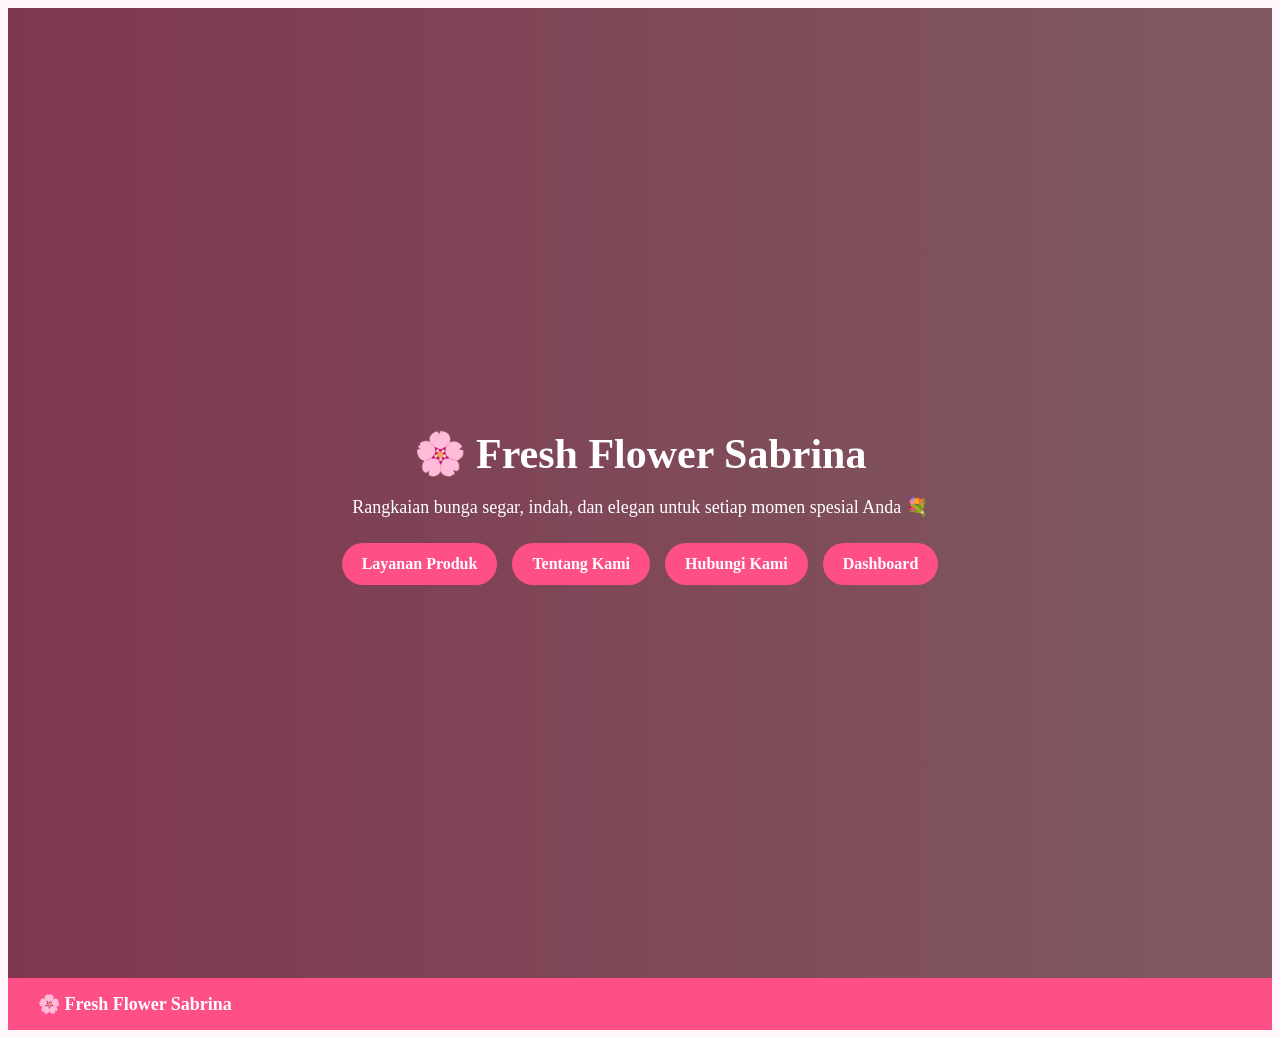
<file: index.html>
<!DOCTYPE html>
<html>
<head>
    <title>Promosi Fresh Flower Sabrina</title>
    <link rel="stylesheet" href="style.css">
</head>
<div id="orderModal" class="modal">

    <div class="modal-content">
        <h2>🌸 Pesanan Fresh Flower Sabrina</h2>
        <p>Kamu akan diarahkan ke WhatsApp untuk melakukan pemesanan bunga 💐</p>

        <button onclick="goToWhatsApp()" class="btn-modal">
            Lanjut ke WhatsApp
        </button>

        <button onclick="closeOrder()" class="btn-cancel">
            Batal
        </button>
    </div>

</div>
<body>

<div class="hero">
    <div class="hero-content">
        <h1>🌸 Fresh Flower Sabrina</h1>
        <p>Rangkaian bunga segar, indah, dan elegan untuk setiap momen spesial Anda 💐</p>

        <div class="hero-btn">
            <a href="layanan.html" class="btn">Layanan Produk</a>
            <a href="about.html" class="btn">Tentang Kami</a>
            <a href="contact.html" class="btn">Hubungi Kami</a>
            <a href="dashboard.html" class="btn">Dashboard</a>
        </div>
    </div>
</div>

</body>
</html>
<div class="navbar">
    <div class="logo">🌸 Fresh Flower Sabrina</div>
</file>
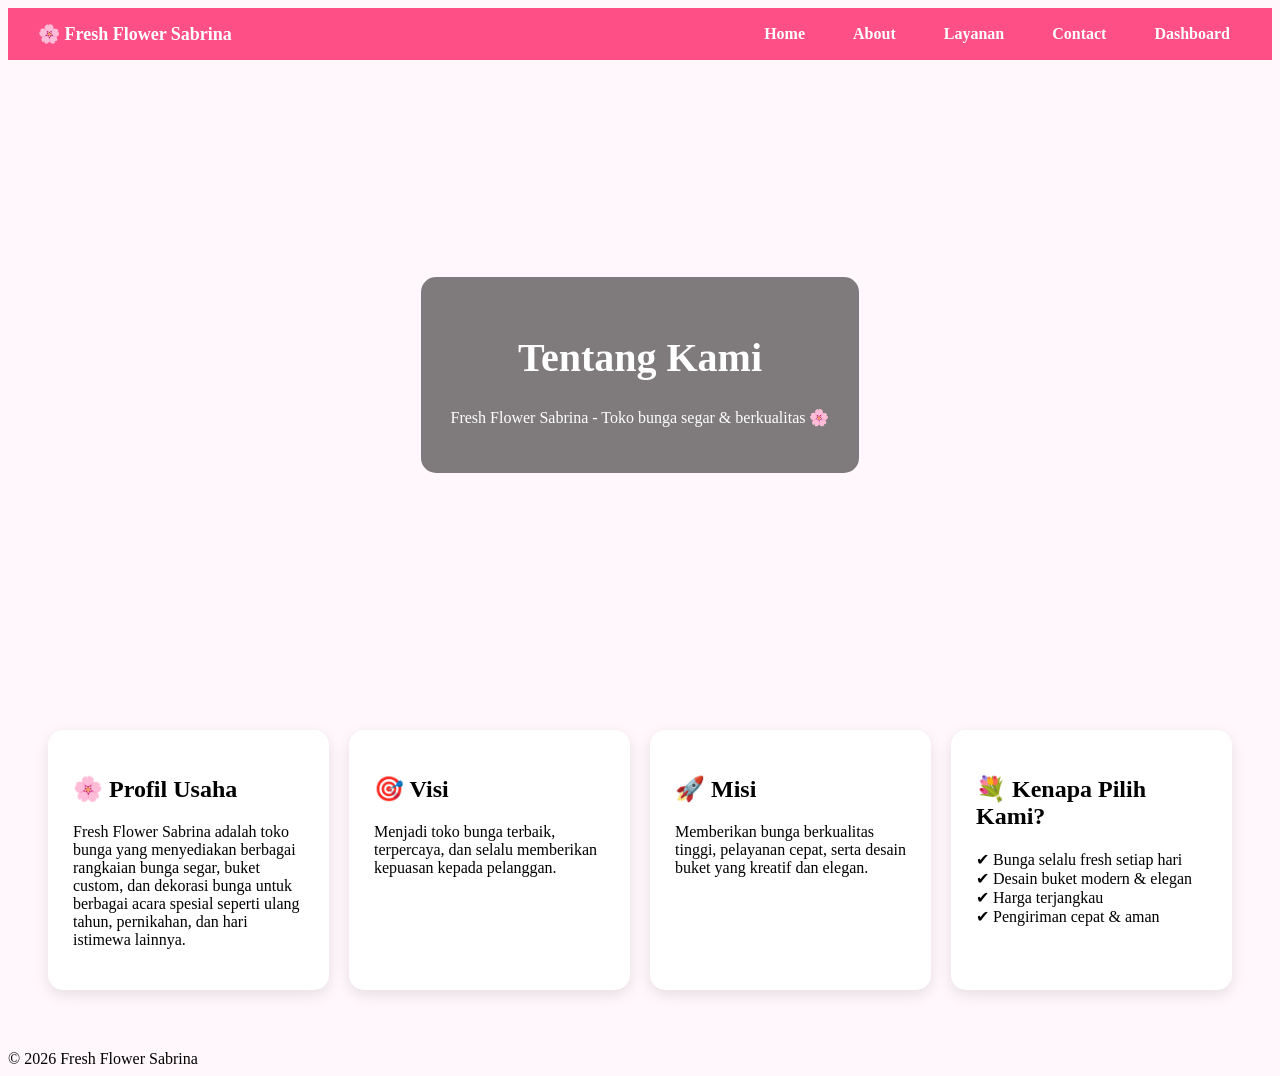
<file: about.html>
<!DOCTYPE html>
<html>
<head>
    <title>About - Fresh Flower Sabrina</title>
    <link rel="stylesheet" href="style.css">
</head>
<body>

<!-- NAVBAR -->
<div class="navbar">
    <div class="logo">🌸 Fresh Flower Sabrina</div>

    <div class="nav-links">
        <a href="index.html">Home</a>
        <a href="about.html">About</a>
        <a href="layanan.html">Layanan</a>
        <a href="contact.html">Contact</a>
        <a href="dashboard.html">Dashboard</a>
    </div>
</div>

<!-- HERO ABOUT -->
<div class="about-hero">

    <div class="about-overlay">
        <h1>Tentang Kami</h1>
        <p>Fresh Flower Sabrina - Toko bunga segar & berkualitas 🌸</p>
    </div>

</div>
<!-- CONTENT -->
<div class="container">

    <div class="about-card">
        <h2>🌸 Profil Usaha</h2>
        <p>
            Fresh Flower Sabrina adalah toko bunga yang menyediakan berbagai rangkaian bunga segar,
            buket custom, dan dekorasi bunga untuk berbagai acara spesial seperti ulang tahun, pernikahan,
            dan hari istimewa lainnya.
        </p>
    </div>

    <div class="about-card">
        <h2>🎯 Visi</h2>
        <p>
            Menjadi toko bunga terbaik, terpercaya, dan selalu memberikan kepuasan kepada pelanggan.
        </p>
    </div>

    <div class="about-card">
        <h2>🚀 Misi</h2>
        <p>
            Memberikan bunga berkualitas tinggi, pelayanan cepat, serta desain buket yang kreatif dan elegan.
        </p>
    </div>

    <div class="about-card">
        <h2>💐 Kenapa Pilih Kami?</h2>
        <p>
            ✔ Bunga selalu fresh setiap hari <br>
            ✔ Desain buket modern & elegan <br>
            ✔ Harga terjangkau <br>
            ✔ Pengiriman cepat & aman
        </p>
    </div>

</div>

<!-- FOOTER -->
<footer>
    © 2026 Fresh Flower Sabrina
</footer>

</body>
</html>
</file>
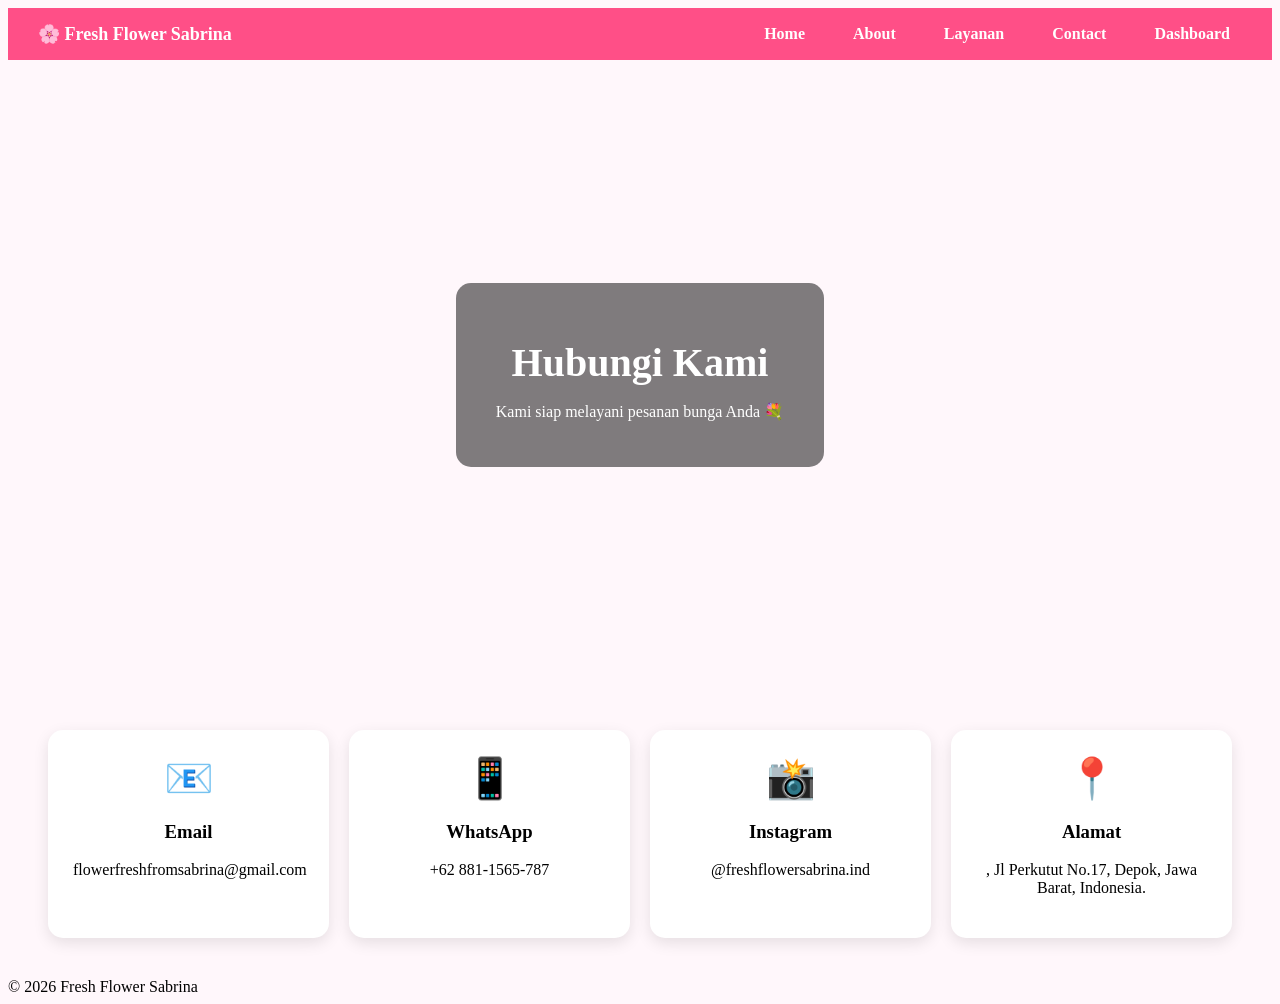
<file: contact.html>
<!DOCTYPE html>
<html>
<head>
    <title>Contact - Fresh Flower Sabrina</title>
    <link rel="stylesheet" href="style.css">
</head>
<body>

<!-- NAVBAR -->
<div class="navbar">
    <div class="logo">🌸 Fresh Flower Sabrina</div>

    <div class="nav-links">
        <a href="index.html">Home</a>
        <a href="about.html">About</a>
        <a href="layanan.html">Layanan</a>
        <a href="contact.html">Contact</a>
        <a href="dashboard.html">Dashboard</a>
    </div>
</div>

<!-- HERO CONTACT (BACKGROUND FOTO) -->
<div class="contact-hero">

    <div class="contact-overlay">
        <h1>Hubungi Kami</h1>
        <p>Kami siap melayani pesanan bunga Anda 💐</p>
    </div>

</div>

<!-- CONTACT CARD -->
<div class="container">

    <div class="contact-card">
        <div class="icon">📧</div>
        <h3>Email</h3>
        <p>flowerfreshfromsabrina@gmail.com</p>
    </div>

    <div class="contact-card">
        <div class="icon">📱</div>
        <h3>WhatsApp</h3>
        <p>+62 881-1565-787</p>
    </div>

    <div class="contact-card">
        <div class="icon">📸</div>
        <h3>Instagram</h3>
        <p>@freshflowersabrina.ind</p>
    </div>

    <div class="contact-card">
        <div class="icon">📍</div>
        <h3>Alamat</h3>
        <p>, Jl Perkutut No.17, Depok, Jawa Barat, Indonesia.</p>
    </div>

</div>

<!-- FOOTER -->
<footer>
    © 2026 Fresh Flower Sabrina
</footer>

</body>
</html>
</file>
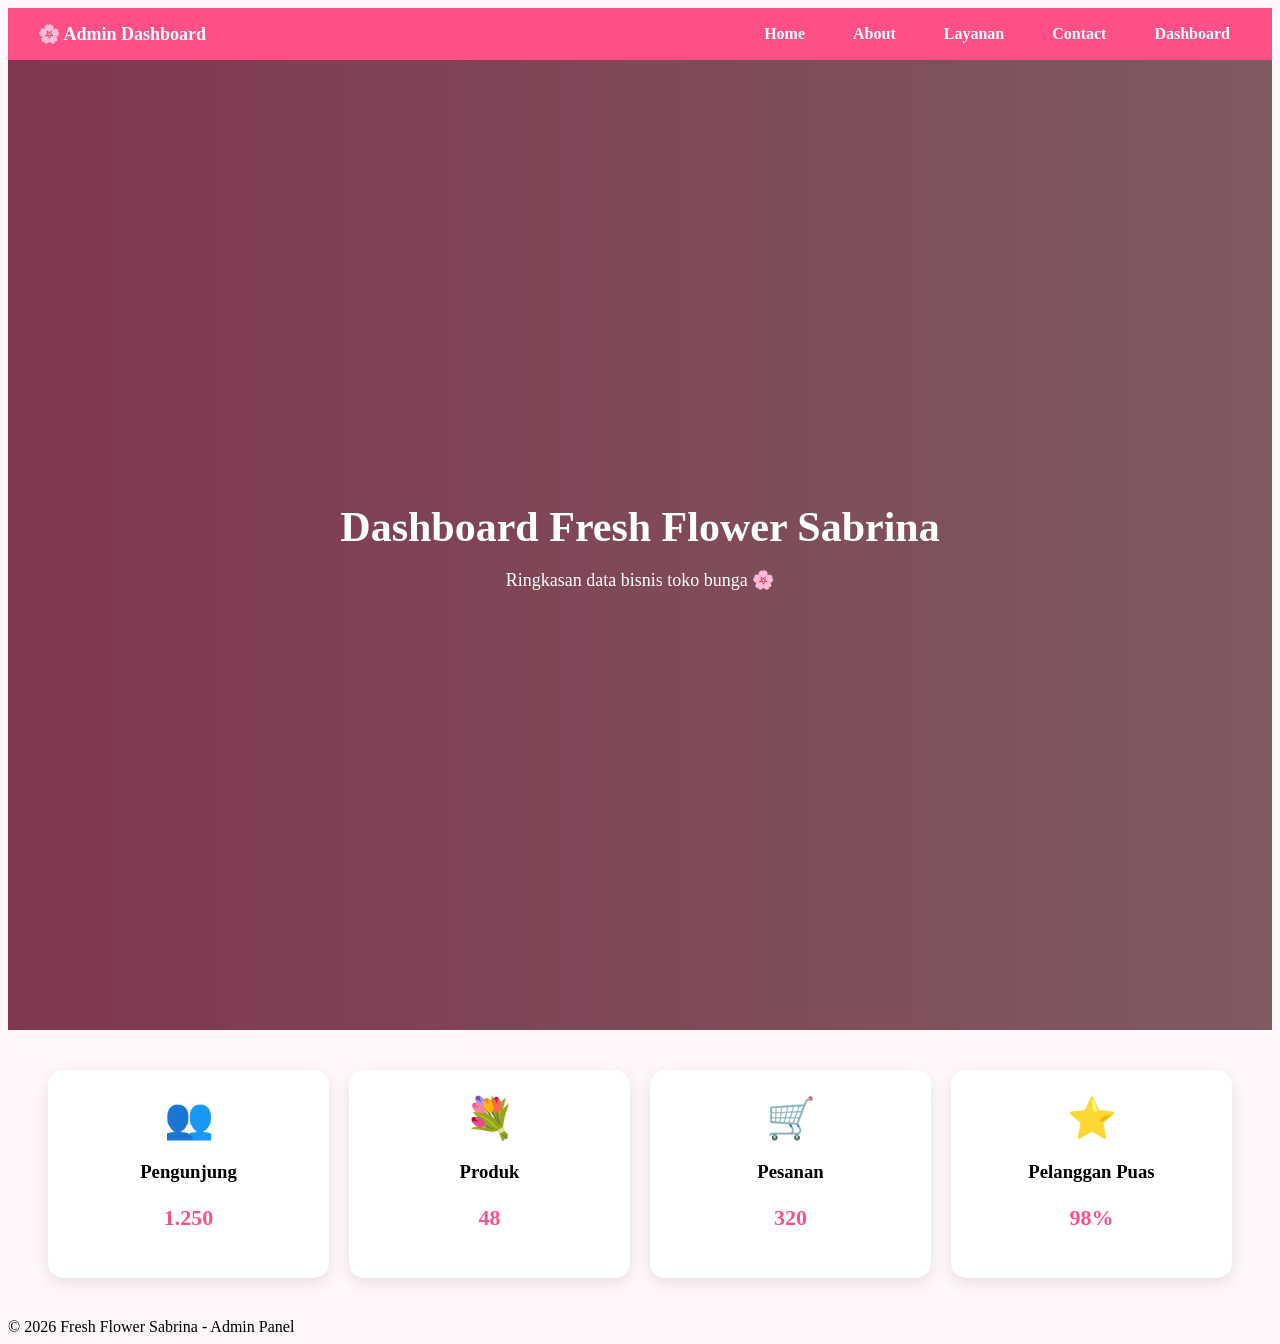
<file: dashboard.html>
<!DOCTYPE html>
<html>
<head>
    <title>Dashboard - Fresh Flower Sabrina</title>
    <link rel="stylesheet" href="style.css">
</head>
<body>

<!-- NAVBAR -->
<div class="navbar">
    <div class="logo">🌸 Admin Dashboard</div>

    <div class="nav-links">
        <a href="index.html">Home</a>
        <a href="about.html">About</a>
        <a href="layanan.html">Layanan</a>
        <a href="contact.html">Contact</a>
        <a href="dashboard.html">Dashboard</a>
    </div>
</div>

<!-- HERO DASHBOARD -->
<div class="hero">
    <div class="hero-content">
        <h1>Dashboard Fresh Flower Sabrina</h1>
        <p>Ringkasan data bisnis toko bunga 🌸</p>
    </div>
</div>

<!-- STATISTIK -->
<div class="dashboard-container">

    <div class="dash-card">
        <div class="icon">👥</div>
        <h3>Pengunjung</h3>
        <p>1.250</p>
    </div>

    <div class="dash-card">
        <div class="icon">💐</div>
        <h3>Produk</h3>
        <p>48</p>
    </div>

    <div class="dash-card">
        <div class="icon">🛒</div>
        <h3>Pesanan</h3>
        <p>320</p>
    </div>

    <div class="dash-card">
        <div class="icon">⭐</div>
        <h3>Pelanggan Puas</h3>
        <p>98%</p>
    </div>

</div>

<!-- FOOTER -->
<footer>
    © 2026 Fresh Flower Sabrina - Admin Panel
</footer>

</body>
</html>
</file>
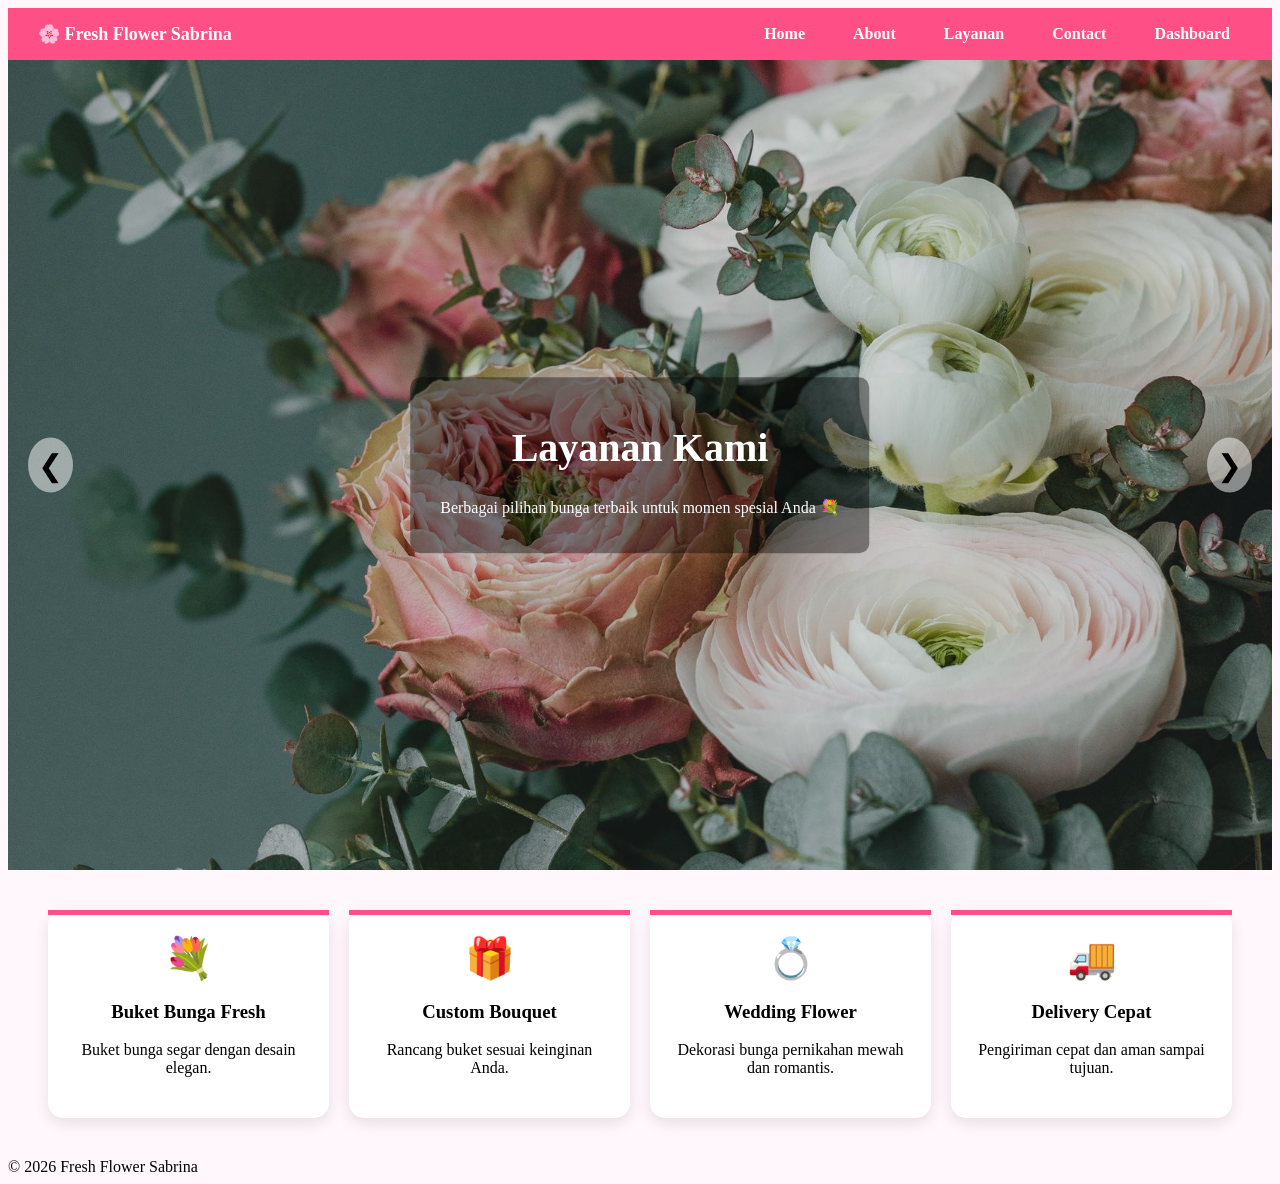
<file: layanan.html>
<!DOCTYPE html>
<html>
<head>
    <title>Layanan - Fresh Flower Sabrina</title>
    <link rel="stylesheet" href="style.css">
</head>
<body>

<!-- NAVBAR -->
<div class="navbar">
    <div class="logo">🌸 Fresh Flower Sabrina</div>

    <div class="nav-links">
        <a href="index.html">Home</a>
        <a href="about.html">About</a>
        <a href="layanan.html">Layanan</a>
        <a href="contact.html">Contact</a>
        <a href="dashboard.html">Dashboard</a>
    </div>
</div>

<!-- HERO + SLIDER -->
<div class="slider-container">

    <div class="slide active">
        <img src="freshbanget1.jpg">
    </div>

    <div class="slide">
        <img src="freshbanget2.jpg">
    </div>

    <div class="slide">
        <img src="freshbanget3.jpg">
    </div>

    <div class="slide">
        <img src="freshbanget4.jpg">
    </div>

    <!-- overlay tulisan -->
    <div class="overlay-text">
        <h1>Layanan Kami</h1>
        <p>Berbagai pilihan bunga terbaik untuk momen spesial Anda 💐</p>
    </div>

    <!-- tombol slider -->
    <button class="prev" onclick="changeSlide(-1)">❮</button>
    <button class="next" onclick="changeSlide(1)">❯</button>

</div>

<!-- CONTENT -->
<div class="container">

    <div class="service-card">
        <div class="icon">💐</div>
        <h3>Buket Bunga Fresh</h3>
        <p>Buket bunga segar dengan desain elegan.</p>
    </div>

    <div class="service-card">
        <div class="icon">🎁</div>
        <h3>Custom Bouquet</h3>
        <p>Rancang buket sesuai keinginan Anda.</p>
    </div>

    <div class="service-card">
        <div class="icon">💍</div>
        <h3>Wedding Flower</h3>
        <p>Dekorasi bunga pernikahan mewah dan romantis.</p>
    </div>

    <div class="service-card">
        <div class="icon">🚚</div>
        <h3>Delivery Cepat</h3>
        <p>Pengiriman cepat dan aman sampai tujuan.</p>
    </div>

</div>

<footer>
    © 2026 Fresh Flower Sabrina
</footer>

<script src="script.js"></script>

</body>
</html>
</file>
<file: style.css>
body {
    background: #fff7fb;
}

.hero {
    background: linear-gradient(to right, #ff6fa1, #ffb6c1);
    color: white;
    padding: 80px 20px;
    text-align: center;
}

.navbar {
    background: #ff4f87;
}

.card {
    border-left: 5px solid #ff4f87;
}
.navbar {
    background: #ff4f87;
    padding: 15px 30px;
    display: flex;
    justify-content: space-between;
    align-items: center;
    color: white;
    .navbar {
    background: #ff4f87;
    padding: 15px 30px;
    display: flex;
    justify-content: space-between;
    align-items: center;
    color: white;

    position: fixed;
    top: 0;
    left: 0;
    width: 100%;
    z-index: 1000;
}

body {
    margin: 0;
    padding-top: 70px;
}

}

.logo {
    font-size: 18px;
    font-weight: bold;
}

.nav-links a {
    color: white;
    text-decoration: none;
    margin-left: 20px;
    font-weight: bold;
    transition: 0.3s;
    padding: 8px 12px;
    border-radius: 8px;
}

.nav-links a:hover {
    background: white;
    color: #ff4f87;
}
.hero {
    background: url('https://images.unsplash.com/photo-1526045612212-70caf35c14df') center/cover no-repeat;
    height: 90vh;
    display: flex;
    align-items: center;
    justify-content: center;
    text-align: center;
    color: white;
    position: relative;
}

/* overlay gelap biar teks jelas */
.hero::before {
    content: "";
    position: absolute;
    top: 0;
    left: 0;
    right: 0;
    bottom: 0;
    background: rgba(0,0,0,0.5);
}

.hero-content {
    position: relative;
    max-width: 700px;
    padding: 20px;
}

.hero h1 {
    font-size: 50px;
    margin-bottom: 15px;
}

.hero p {
    font-size: 18px;
    margin-bottom: 25px;
}

.hero-btn {
    display: flex;
    justify-content: center;
    gap: 15px;
}

/* tombol */
.btn {
    background: #ff4f87;
    color: white;
    padding: 12px 20px;
    text-decoration: none;
    border-radius: 30px;
    font-weight: bold;
    transition: 0.3s;
}

.btn:hover {
    background: #ff2f6d;
}

.btn-outline {
    border: 2px solid white;
    color: white;
    padding: 12px 20px;
    text-decoration: none;
    border-radius: 30px;
    font-weight: bold;
    transition: 0.3s;
}

.btn-outline:hover {
    background: white;
    color: #ff4f87;
}
/* HERO */
.hero {
    background: linear-gradient(to right, #ff6fa1, #ffb6c1);
    color: white;
    padding: 80px 20px;
    text-align: center;
}

.hero-content h1 {
    font-size: 42px;
    margin-bottom: 10px;
}

.hero-content p {
    font-size: 18px;
}

/* CONTAINER */
.container {
    padding: 40px;
    display: grid;
    grid-template-columns: repeat(auto-fit, minmax(250px, 1fr));
    gap: 20px;
}

/* SERVICE CARD */
.service-card {
    background: white;
    padding: 25px;
    border-radius: 15px;
    text-align: center;
    box-shadow: 0 5px 15px rgba(0,0,0,0.1);
    transition: 0.3s;
    position: relative;
}

.service-card:hover {
    transform: translateY(-8px);
    box-shadow: 0 10px 25px rgba(0,0,0,0.2);
}

/* ICON */
.icon {
    font-size: 40px;
    margin-bottom: 10px;
}

/* garis atas */
.service-card::before {
    content: "";
    position: absolute;
    width: 100%;
    height: 5px;
    background: #ff4f87;
    top: 0;
    left: 0;
}
/* SLIDER FULL BACKGROUND */
.slider-container {
    position: relative;
    height: 90vh;
    overflow: hidden;
}

/* setiap slide */
.slide {
    display: none;
    position: absolute;
    width: 100%;
    height: 100%;
}

.slide img {
    width: 100%;
    height: 100%;
    object-fit: cover;
}

/* aktif slide */
.active {
    display: block;
}

/* overlay tulisan */
.overlay-text {
    position: absolute;
    top: 50%;
    left: 50%;
    transform: translate(-50%, -50%);
    color: white;
    text-align: center;
    background: rgba(0,0,0,0.4);
    padding: 20px 30px;
    border-radius: 10px;
}

.overlay-text h1 {
    font-size: 40px;
}

/* tombol next prev */
.prev, .next {
    position: absolute;
    top: 50%;
    transform: translateY(-50%);
    background: rgba(255,255,255,0.5);
    border: none;
    font-size: 30px;
    padding: 10px;
    cursor: pointer;
    border-radius: 50%;
}

.prev { left: 20px; }
.next { right: 20px; }

.prev:hover, .next:hover {
    background: white;
}
/* MODAL BACKGROUND */
.modal {
    display: none;
    position: fixed;
    z-index: 999;
    left: 0;
    top: 0;
    width: 100%;
    height: 100%;
    background: rgba(0,0,0,0.6);
}

/* BOX POPUP */
.modal-content {
    background: white;
    padding: 25px;
    width: 300px;
    margin: 15% auto;
    border-radius: 15px;
    text-align: center;
    animation: pop 0.3s ease;
}

/* ANIMASI MUNCUL */
@keyframes pop {
    from { transform: scale(0.7); opacity: 0; }
    to { transform: scale(1); opacity: 1; }
}

/* BUTTON MODAL */
.btn-modal {
    background: #ff4f87;
    color: white;
    border: none;
    padding: 10px 15px;
    margin-top: 10px;
    border-radius: 20px;
    cursor: pointer;
}

.btn-cancel {
    background: gray;
    color: white;
    border: none;
    padding: 10px 15px;
    margin-top: 10px;
    border-radius: 20px;
    cursor: pointer;
}
/* HERO ABOUT */
.about-hero {
    height: 70vh;
    background: url('https://images.unsplash.com/photo-1526045612212-70caf35c14df?auto=format&fit=crop&w=1920&q=80')
    center/cover no-repeat;
    display: flex;
    align-items: center;
    justify-content: center;
    position: relative;
    color: white;
}
.about-overlay {
    background: rgba(0,0,0,0.5);
    padding: 30px;
    text-align: center;
    border-radius: 15px;
}

.about-overlay h1 {
    font-size: 40px;
}

/* CARD ABOUT */
.about-card {
    background: white;
    padding: 25px;
    margin-bottom: 20px;
    border-radius: 15px;
    box-shadow: 0 5px 15px rgba(0,0,0,0.1);
    transition: 0.3s;
}

.about-card:hover {
    transform: translateY(-5px);
}
/* CONTACT CARD */
.contact-card {
    background: white;
    padding: 25px;
    border-radius: 15px;
    text-align: center;
    box-shadow: 0 5px 15px rgba(0,0,0,0.1);
    transition: 0.3s;
}

.contact-card:hover {
    transform: translateY(-8px);
}

/* ICON BESAR */
.contact-card .icon {
    font-size: 40px;
    margin-bottom: 10px;
}
/* DASHBOARD CONTAINER */
.dashboard-container {
    padding: 40px;
    display: grid;
    grid-template-columns: repeat(auto-fit, minmax(220px, 1fr));
    gap: 20px;
}

/* DASH CARD */
.dash-card {
    background: white;
    padding: 25px;
    border-radius: 15px;
    text-align: center;
    box-shadow: 0 5px 15px rgba(0,0,0,0.1);
    transition: 0.3s;
    position: relative;
}

.dash-card:hover {
    transform: translateY(-10px);
    box-shadow: 0 10px 25px rgba(0,0,0,0.2);
}

/* ICON DASHBOARD */
.dash-card .icon {
    font-size: 40px;
    margin-bottom: 10px;
}

/* angka besar */
.dash-card p {
    font-size: 22px;
    font-weight: bold;
    color: #ff4f87;
}
/* CONTACT HERO BACKGROUND */
.contact-hero {
    height: 70vh;
    background: url('https://images.unsplash.com/photo-1526045612212-70caf35c14df?auto=format&fit=crop&w=1920&q=80')
    center/cover no-repeat;
    display: flex;
    align-items: center;
    justify-content: center;
    position: relative;
    color: white;
}

/* overlay gelap */
.contact-overlay {
    background: rgba(0,0,0,0.5);
    padding: 30px 40px;
    text-align: center;
    border-radius: 15px;
}

.contact-overlay h1 {
    font-size: 40px;
    margin-bottom: 10px;
}
/* PROFIL CONTAINER */
.profile-container {
    height: 70vh;
    background: url('https://images.unsplash.com/photo-1526045612212-70caf35c14df?auto=format&fit=crop&w=1920&q=80')
    center/cover no-repeat;
    display: flex;
    align-items: center;
    justify-content: center;
    position: relative;
    color: white;
}

/* CARD PROFIL (SAMAKAN DENGAN CARD LAIN) */
.profile-card  {
    font-size: 22px;
    font-weight: bold;
    color: #ff4f87;
}

.profile-card:hover {
    transform: translateY(-10px);
    box-shadow: 0 10px 25px rgba(0,0,0,0.2);
}

/* ICON (INI YANG MEMBUAT ADA BACKGROUND BULAT) */
.profile-card .icon {
    font-size: 40px;
    margin-bottom: 10px;
}

/* TEXT */
.profile-card h3 {
    margin: 10px 0 5px;
}

.profile-card p {
    margin: 0;
    font-weight: bold;
    color: #ff4f87;
}
.profile-hero {
    height: 70vh;
    background: url('https://images.unsplash.com/photo-1526045612212-70caf35c14df?auto=format&fit=crop&w=1920&q=80')
    center/cover no-repeat;
    display: flex;
    align-items: center;
    justify-content: center;
    position: relative;
    color: white;
}
/*==================== HEADER ====================*/

.profil-header{

margin-top:80px;

padding:70px;

text-align:center;

background:linear-gradient(135deg,#ff4f87,#ff8fb3);

color:white;

}

.profil-header h1{

font-size:42px;

margin-bottom:10px;

}


/*==================== PROFIL ====================*/

.profil{

padding:50px;

background:#fff8fb;

}

.profil-card{

max-width:1100px;

margin:auto;

display:flex;

flex-wrap:wrap;

background:white;

border-radius:20px;

overflow:hidden;

box-shadow:0 10px 25px rgba(0,0,0,.1);

}

.foto{

flex:1;

min-width:300px;

background:#ffe3ed;

display:flex;

justify-content:center;

align-items:center;

padding:30px;

}

.foto img{

width:280px;

height:280px;

border-radius:50%;

object-fit:cover;

border:8px solid white;

box-shadow:0 5px 15px rgba(0,0,0,.2);

}

.biodata{

flex:2;

padding:40px;

}

.biodata h2{

font-size:35px;

margin-bottom:5px;

color:#ff4f87;

}

.jabatan{

display:inline-block;

background:#ff4f87;

color:white;

padding:8px 18px;

border-radius:30px;

margin-bottom:20px;

}

table{

width:100%;

margin-bottom:25px;

border-collapse:collapse;

}

table td{

padding:10px;

font-size:17px;

}

table i{

color:#ff4f87;

font-size:18px;

width:25px;

}

.bio{

background:#fff5f8;

padding:20px;

border-radius:15px;

line-height:1.8;

}

.bio h3{

color:#ff4f87;

margin-bottom:10px;

}

@media(max-width:768px){

.profil-card{

flex-direction:column;

}

}
</file>
